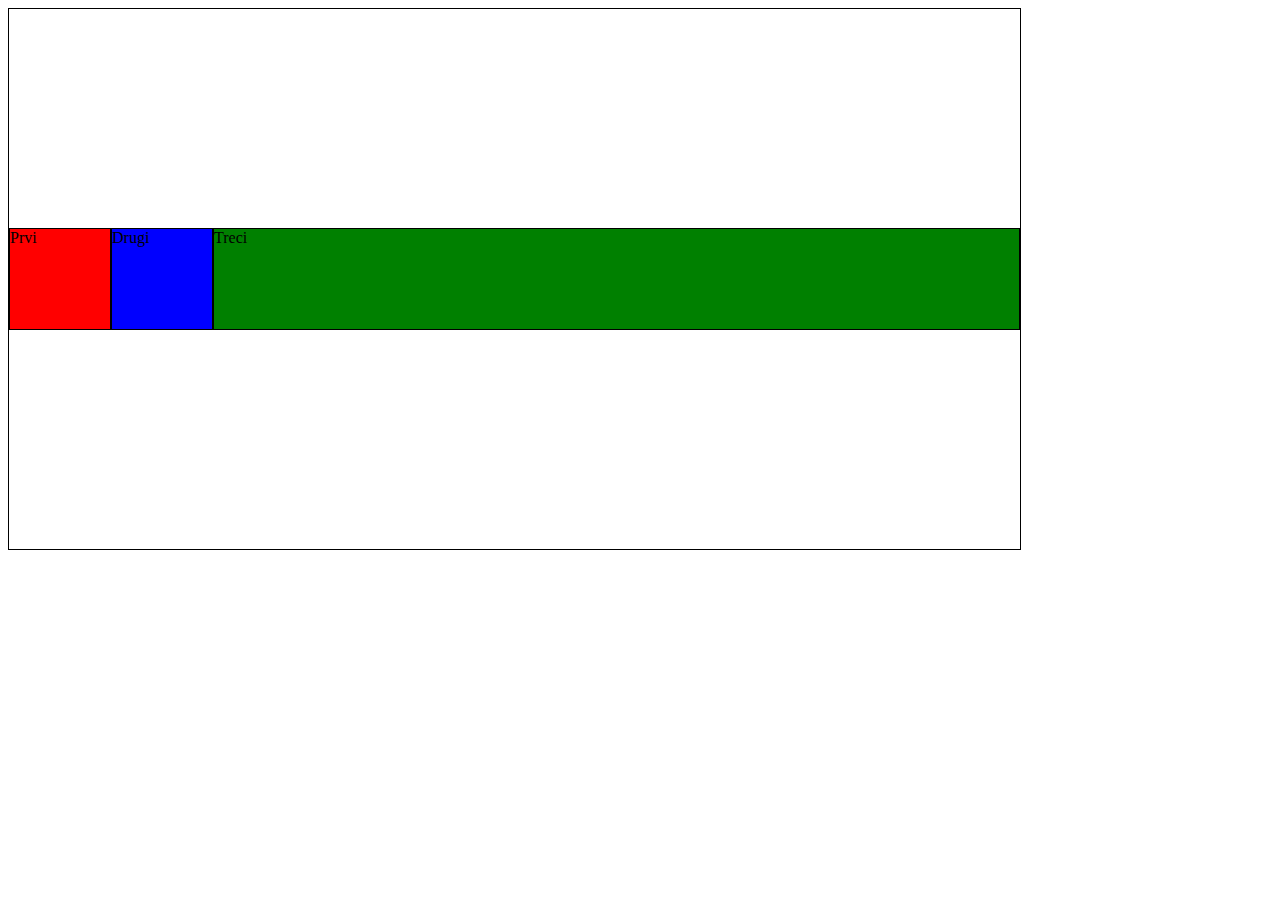
<file: vezba1/index.html>
<!DOCTYPE html>
<html lang="en">
  <head>
    <meta charset="UTF-8" />
    <meta http-equiv="X-UA-Compatible" content="IE=edge" />
    <meta name="viewport" content="width=device-width, initial-scale=1.0" />
    <link rel="stylesheet" href="style.css" />
    <title>Document</title>
  </head>
  <body>
    <div class="main">
      <div class="prvi">Prvi</div>
      <div class="drugi">Drugi</div>
      <div class="treci">Treci</div>
    </div>
  </body>
</html>
</file>
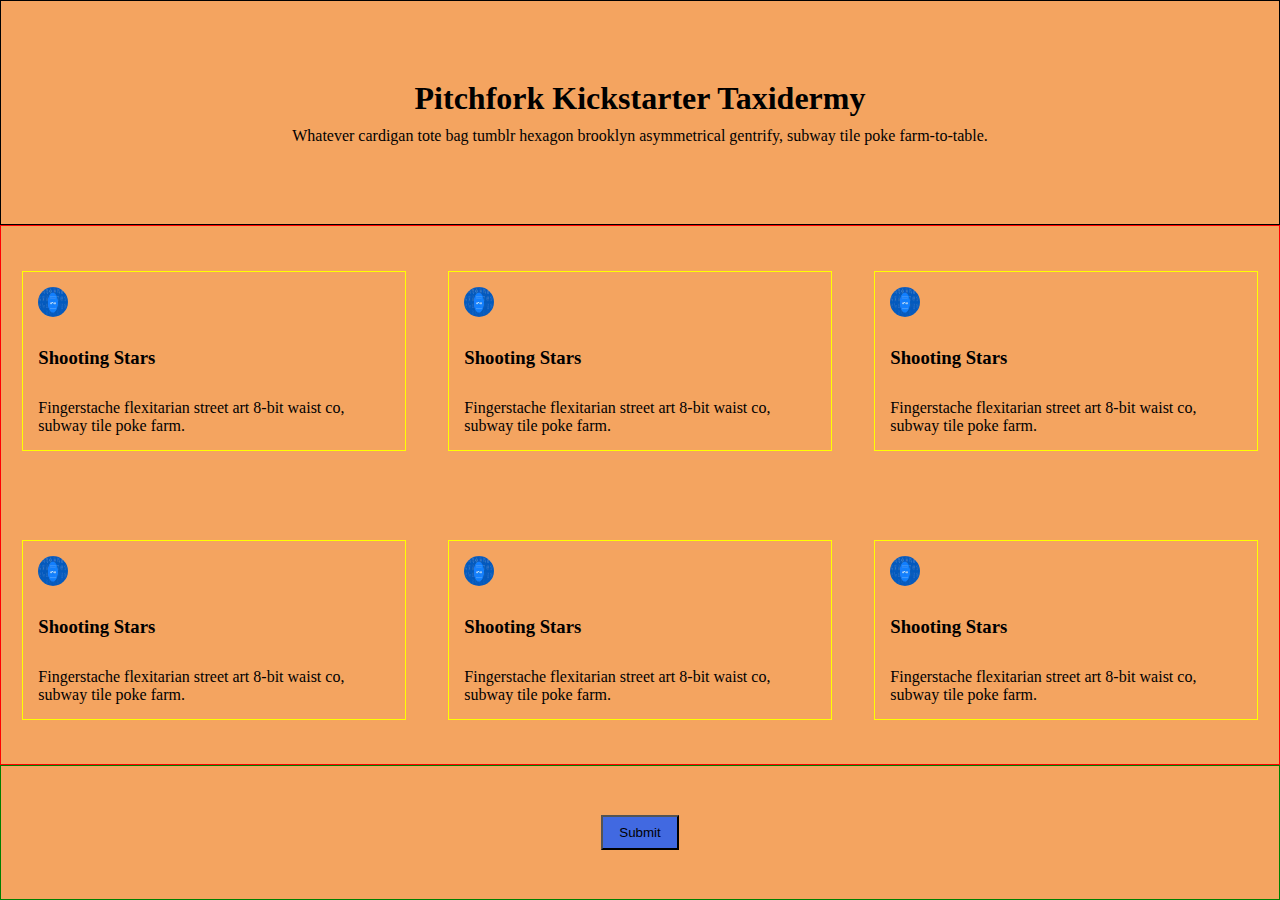
<file: vezba2/index.html>
<!DOCTYPE html>

<html>
  <head>
    <link rel="stylesheet" href="./style.css" />
  </head>
  <body>
    <main>
      <div class="naslov">
        <h1>Pitchfork Kickstarter Taxidermy</h1>
        <p>
          Whatever cardigan tote bag tumblr hexagon brooklyn asymmetrical
          gentrify, subway tile poke farm-to-table.
        </p>
      </div>

      <div class="container">
        <div>
          <img src="./download.jpeg" />
          <h3>Shooting Stars</h3>
          <p>
            Fingerstache flexitarian street art 8-bit waist co, subway tile poke
            farm.
          </p>
        </div>
        <div>
          <img src="./download.jpeg" />
          <h3>Shooting Stars</h3>
          <p>
            Fingerstache flexitarian street art 8-bit waist co, subway tile poke
            farm.
          </p>
        </div>
        <div>
          <img src="./download.jpeg" />
          <h3>Shooting Stars</h3>
          <p>
            Fingerstache flexitarian street art 8-bit waist co, subway tile poke
            farm.
          </p>
        </div>
        <div>
          <img src="./download.jpeg" />
          <h3>Shooting Stars</h3>
          <p>
            Fingerstache flexitarian street art 8-bit waist co, subway tile poke
            farm.
          </p>
        </div>
        <div>
          <img src="./download.jpeg" />
          <h3>Shooting Stars</h3>
          <p>
            Fingerstache flexitarian street art 8-bit waist co, subway tile poke
            farm.
          </p>
        </div>
        <div>
          <img src="./download.jpeg" />
          <h3>Shooting Stars</h3>
          <p>
            Fingerstache flexitarian street art 8-bit waist co, subway tile poke
            farm.
          </p>
        </div>
      </div>
      <div class="submit">
        <button>Submit</button>
      </div>
    </main>
  </body>
</html>
</file>
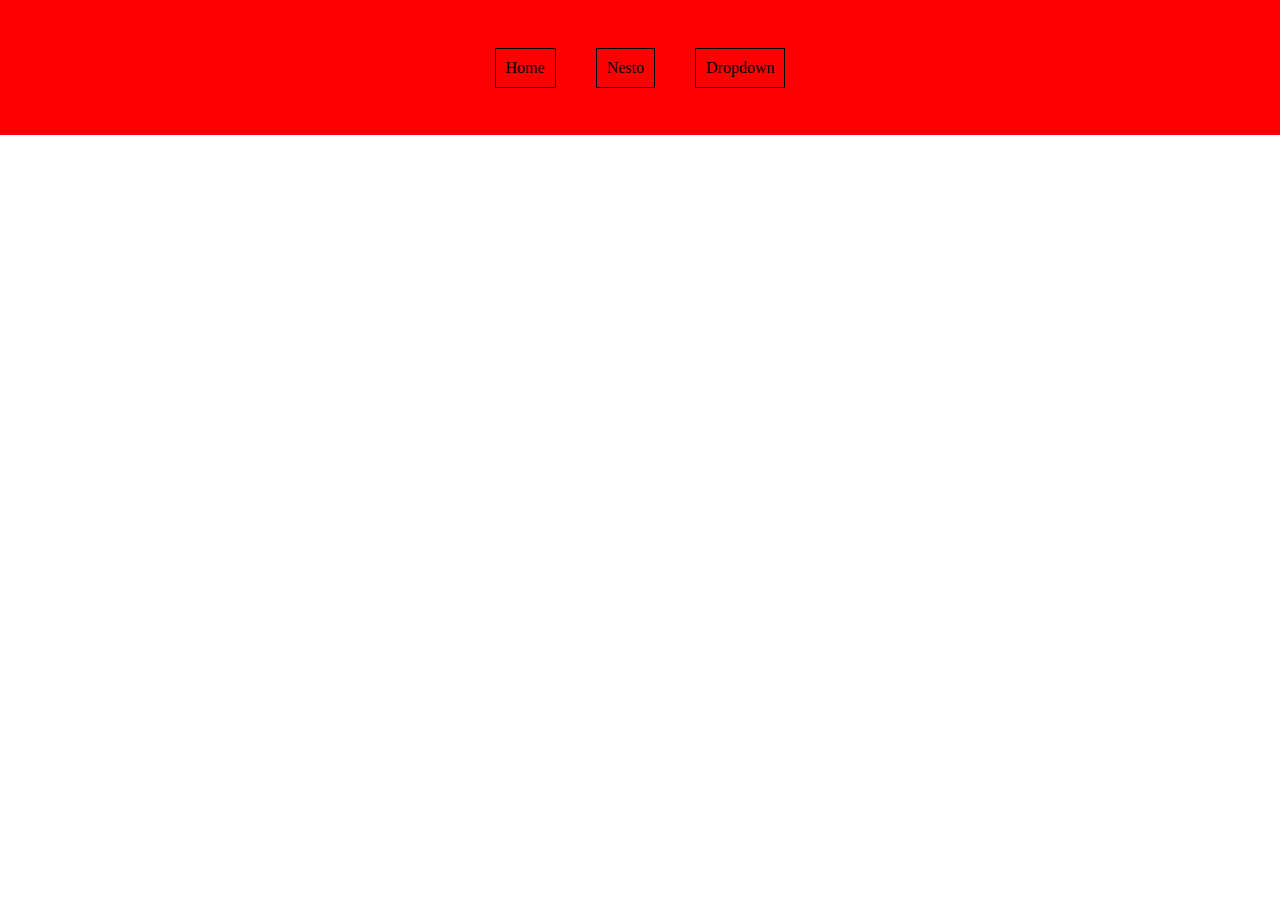
<file: vezba3/index.html>
<!DOCTYPE html>
<html lang="en">
  <head>
    <meta charset="UTF-8" />
    <meta http-equiv="X-UA-Compatible" content="IE=edge" />
    <meta name="viewport" content="width=device-width, initial-scale=1.0" />

    <link rel="stylesheet" href="style.css" />
    <title>Document</title>
  </head>
  <body>
    <ul class="prva">
      <li>Home</li>
      <li>Nesto</li>
      <li class="dropdown">
        Dropdown

        <ul class="open">
          <li>link 1</li>
          <li>link 2</li>
          <li>link 3</li>
        </ul>
      </li>
    </ul>
  </body>
</html>
</file>
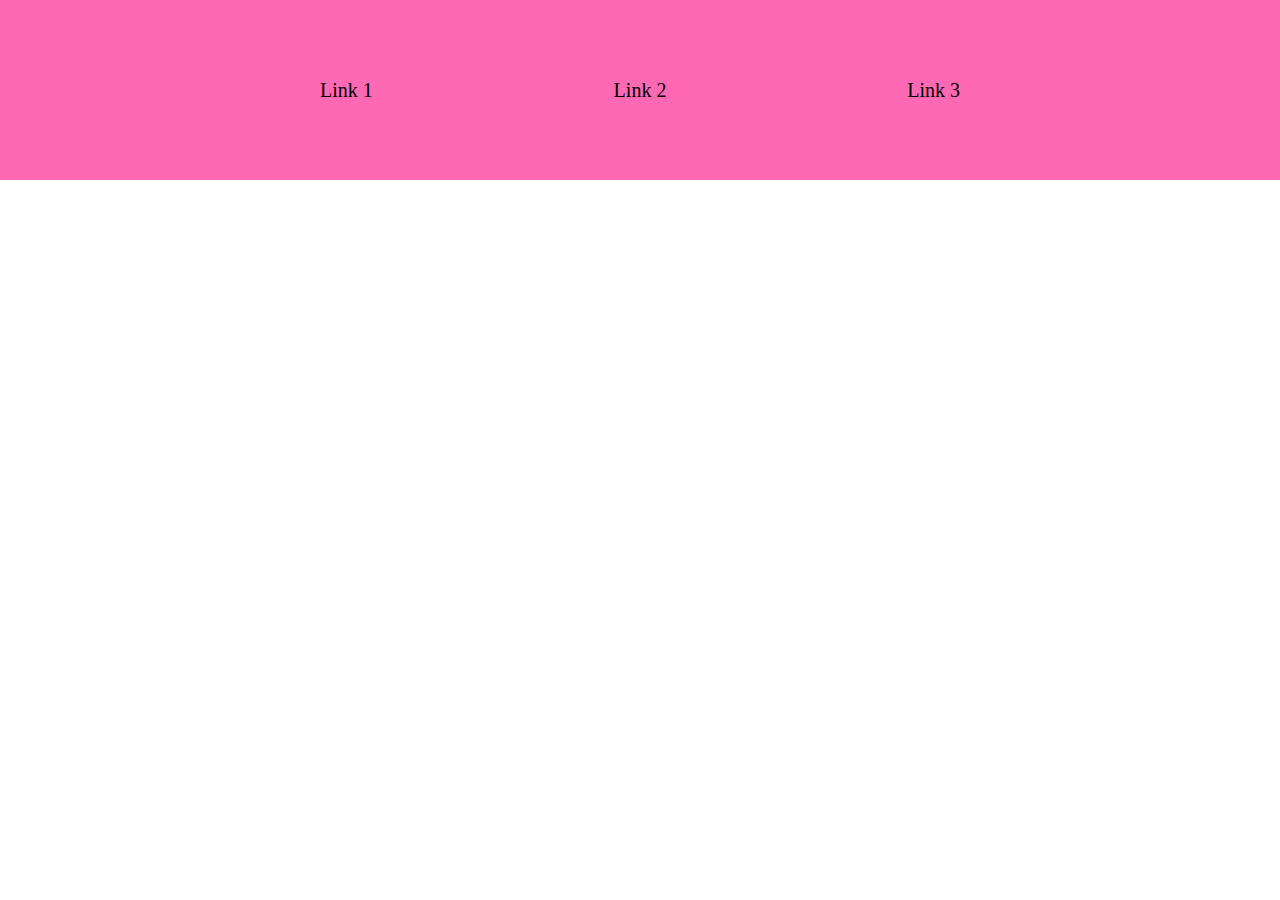
<file: vezba4/index.html>
<!DOCTYPE html>
<html lang="en">
  <head>
    <meta charset="UTF-8" />
    <meta http-equiv="X-UA-Compatible" content="IE=edge" />
    <meta name="viewport" content="width=device-width, initial-scale=1.0" />
    <link rel="stylesheet" href="./style.css" />
    <title>Document</title>
  </head>
  <body>
    <header>
      <ul class="mainUl">
        <li class="dropdown">
          Link 1
          <ul class="open">
            <li>Item1</li>
            <li>Item1</li>
            <li>Item1</li>
            <li>Item1</li>
            <li>Item1</li>
            <li>Item1</li>
            <li>Item1</li>
            <li>Item1</li>
            <li>Item1</li>
            <li>Item1</li>
          </ul>
        </li>
        <li>Link 2</li>
        <li>Link 3</li>
      </ul>
    </header>
  </body>
</html>
</file>
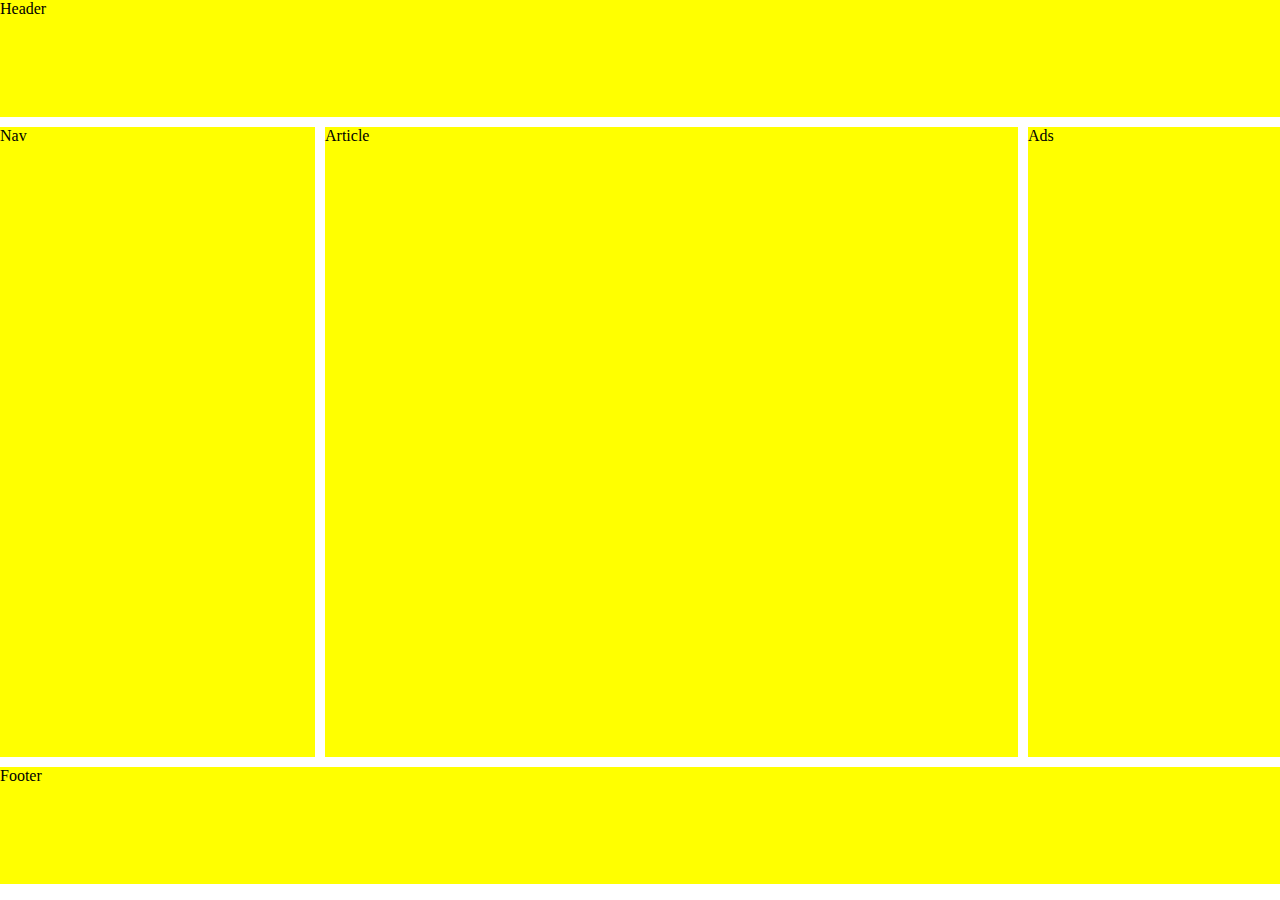
<file: vezba5/index.html>
<!DOCTYPE html>
<html lang="en">
  <head>
    <meta charset="UTF-8" />
    <meta http-equiv="X-UA-Compatible" content="IE=edge" />
    <meta name="viewport" content="width=device-width, initial-scale=1.0" />
    <link rel="stylesheet" href="style.css" />
    <title>Document</title>
  </head>
  <body>
    <header>Header</header>
    <div class="main">
      <nav>Nav</nav>
      <article>Article</article>
      <aside>Ads</aside>
    </div>
    <footer>Footer</footer>
  </body>
</html>
</file>
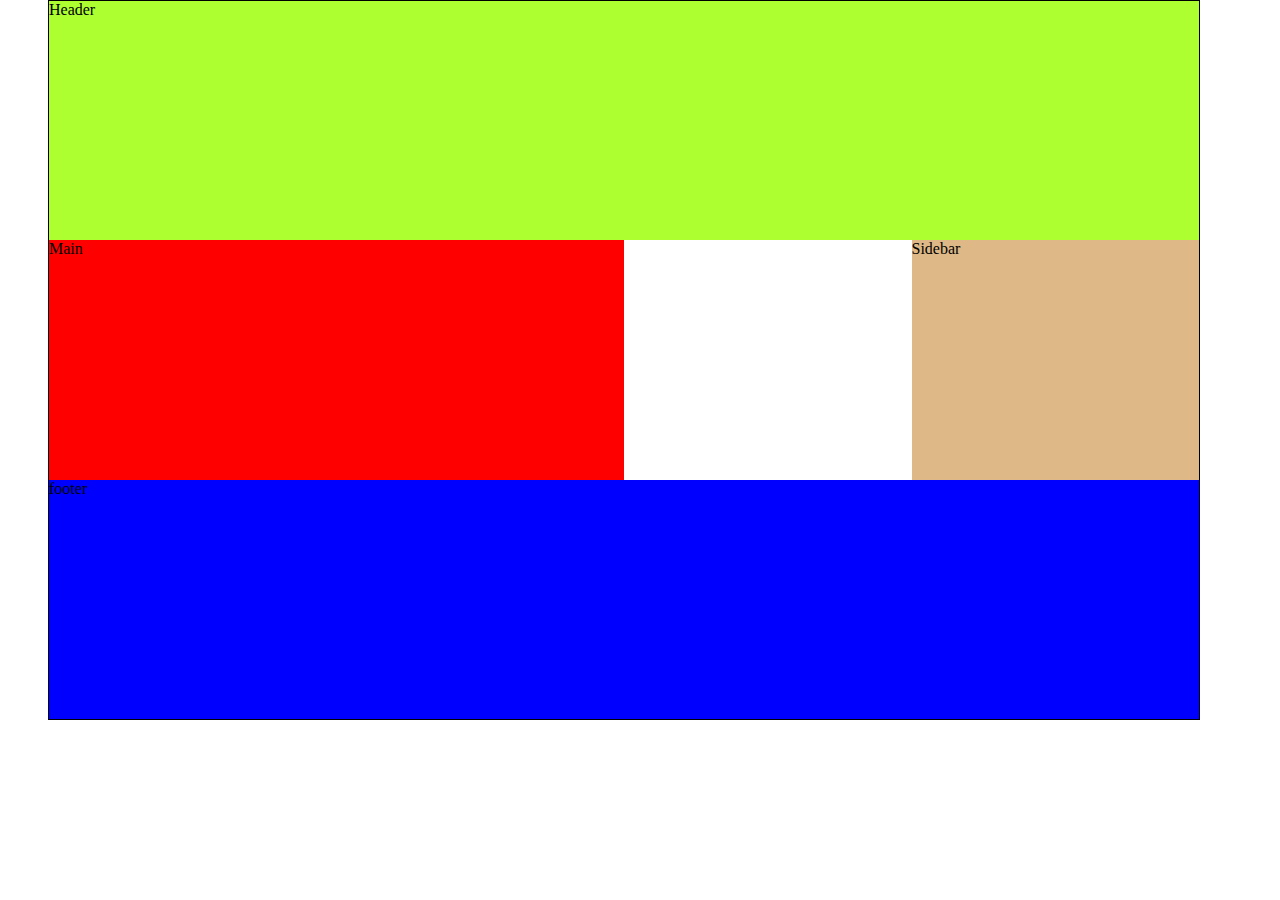
<file: vezba6/index.html>
<!DOCTYPE html>
<html lang="en">
  <head>
    <meta charset="UTF-8" />
    <meta http-equiv="X-UA-Compatible" content="IE=edge" />
    <meta name="viewport" content="width=device-width, initial-scale=1.0" />
    <link rel="stylesheet" href="style.css" />
    <title>Document</title>
  </head>
  <body>
    <div class="container">
      <header>Header</header>
      <main>Main</main>
      <aside>Sidebar</aside>
      <footer>footer</footer>
    </div>
  </body>
</html>
</file>
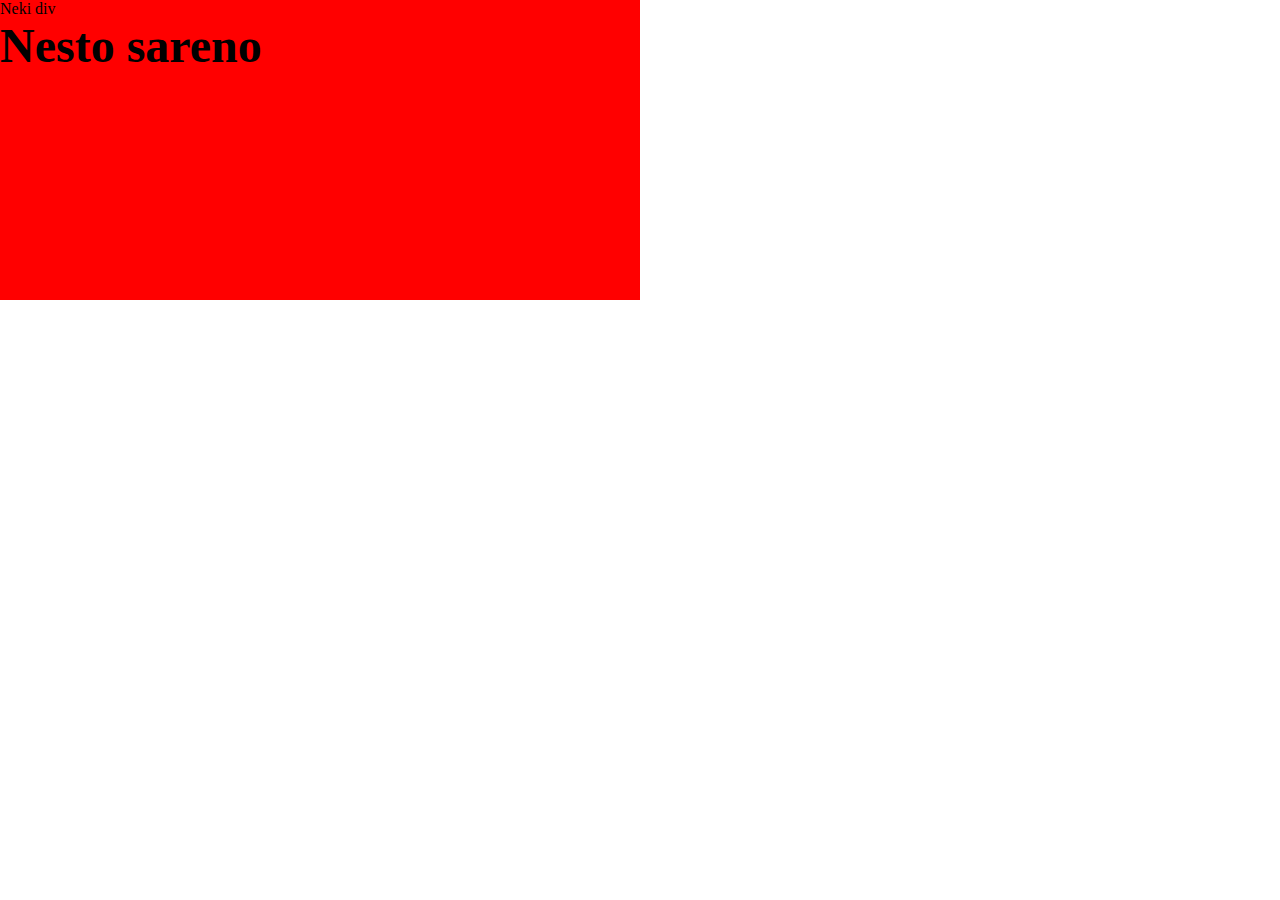
<file: vezba7/index.html>
<!DOCTYPE html>
<html lang="en">
  <head>
    <meta charset="UTF-8" />
    <meta http-equiv="X-UA-Compatible" content="IE=edge" />
    <meta name="viewport" content="width=device-width, initial-scale=1.0" />
    <link rel="stylesheet" href="style.css" />
    <title>Document</title>
  </head>
  <body>
    <main>
      Neki div
      <h1>Nesto sareno</h1>
    </main>
  </body>
</html>
</file>
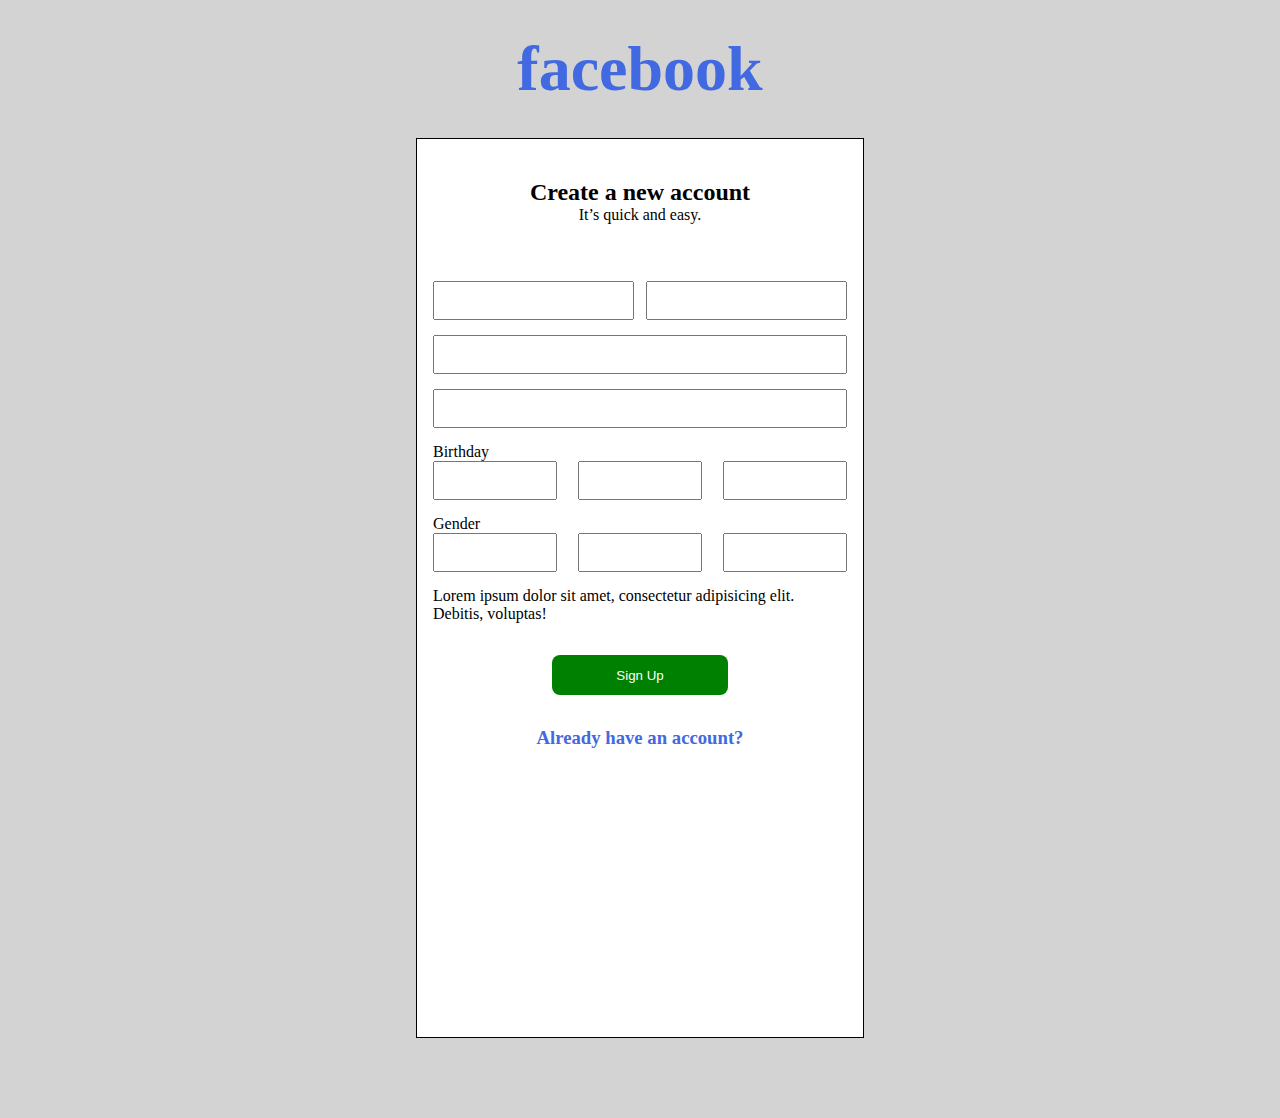
<file: vezba8/index.html>
<!DOCTYPE html>
<html lang="en">
  <head>
    <meta charset="UTF-8" />
    <meta http-equiv="X-UA-Compatible" content="IE=edge" />
    <meta name="viewport" content="width=device-width, initial-scale=1.0" />
    <link rel="stylesheet" href="style.css" />
    <title>Document</title>
  </head>
  <body>
    <div class="container">
      <h1 class="logo">facebook</h1>
      <div class="card">
        <div class="top">
          <h2>Create a new account</h2>
          <p>It’s quick and easy.</p>
        </div>
        <div class="bottom">
          <div class="two-input">
            <input type="text" />
            <input type="text" />
          </div>
          <input type="text" class="big-i" />
          <input type="text" class="big-i" />
          <p>Birthday</p>
          <div class="tree-input">
            <input type="text" />
            <input type="text" />
            <input type="text" />
          </div>
          <p>Gender</p>

          <div class="tree-input">
            <input type="text" />
            <input type="text" />
            <input type="text" />
          </div>
          <p>
            Lorem ipsum dolor sit amet, consectetur adipisicing elit. Debitis,
            voluptas!
          </p>
          <div class="btn">
            <button>Sign Up</button>
            <h3>Already have an account?</h3>
          </div>
        </div>
      </div>
    </div>
  </body>
</html>
</file>
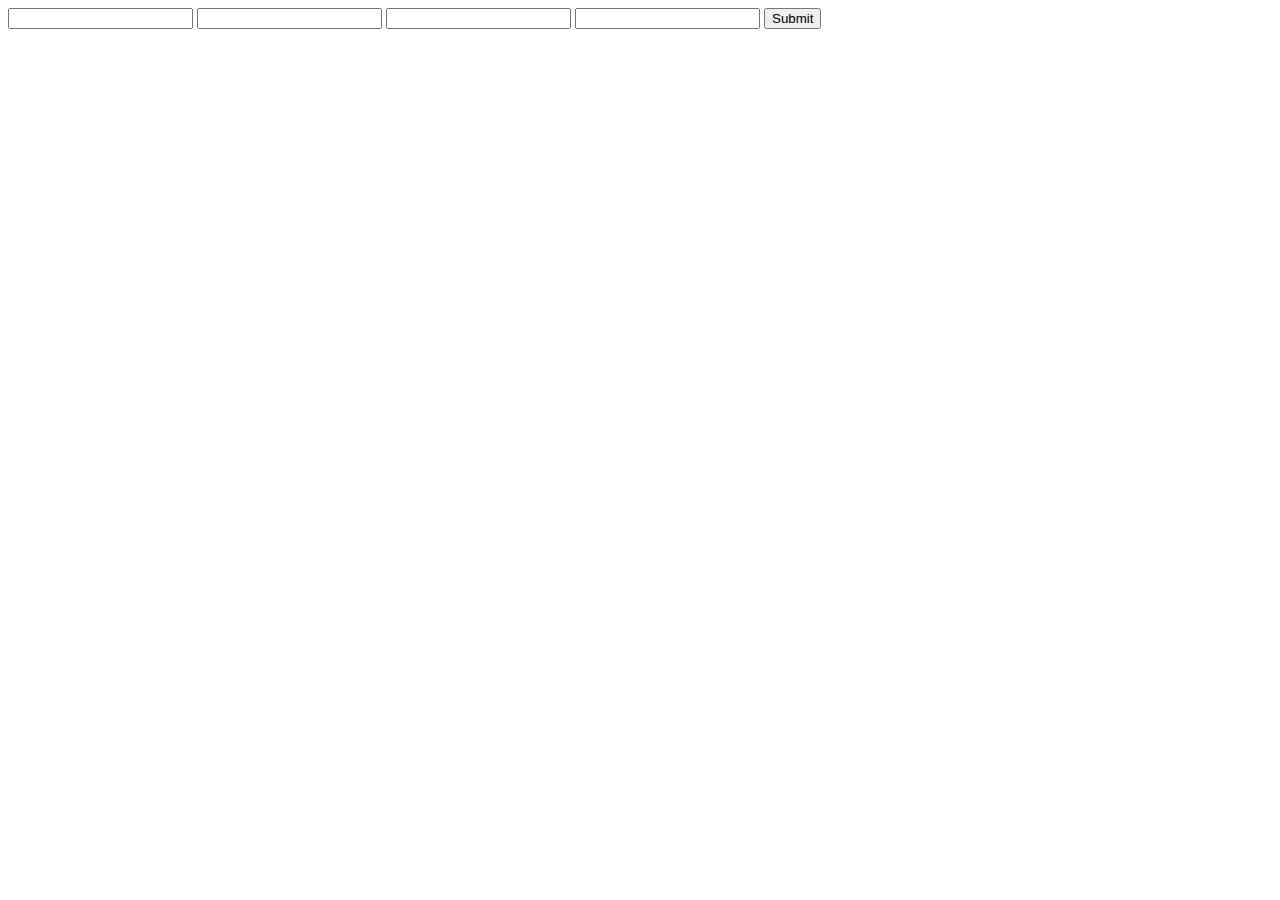
<file: vezba9/index.html>
<!DOCTYPE html>
<html lang="en">
  <head>
    <meta charset="UTF-8" />
    <meta http-equiv="X-UA-Compatible" content="IE=edge" />
    <meta name="viewport" content="width=device-width, initial-scale=1.0" />
    <title>Document</title>
    <style>
      .mojaKlasa {
        border: none;
        background-color: aquamarine;
        padding: 10px 20px;
      }
    </style>
  </head>
  <body>
    <form id="form">
      <input type="text" id="email" />
      <input type="text" id="name" />
      <input type="text" id="password" />
      <input type="text" id="username" />
      <button id="submit" type="submit">Submit</button>
    </form>
    <div id="main"></div>
    <script src="./app.js"></script>
  </body>
</html>
</file>
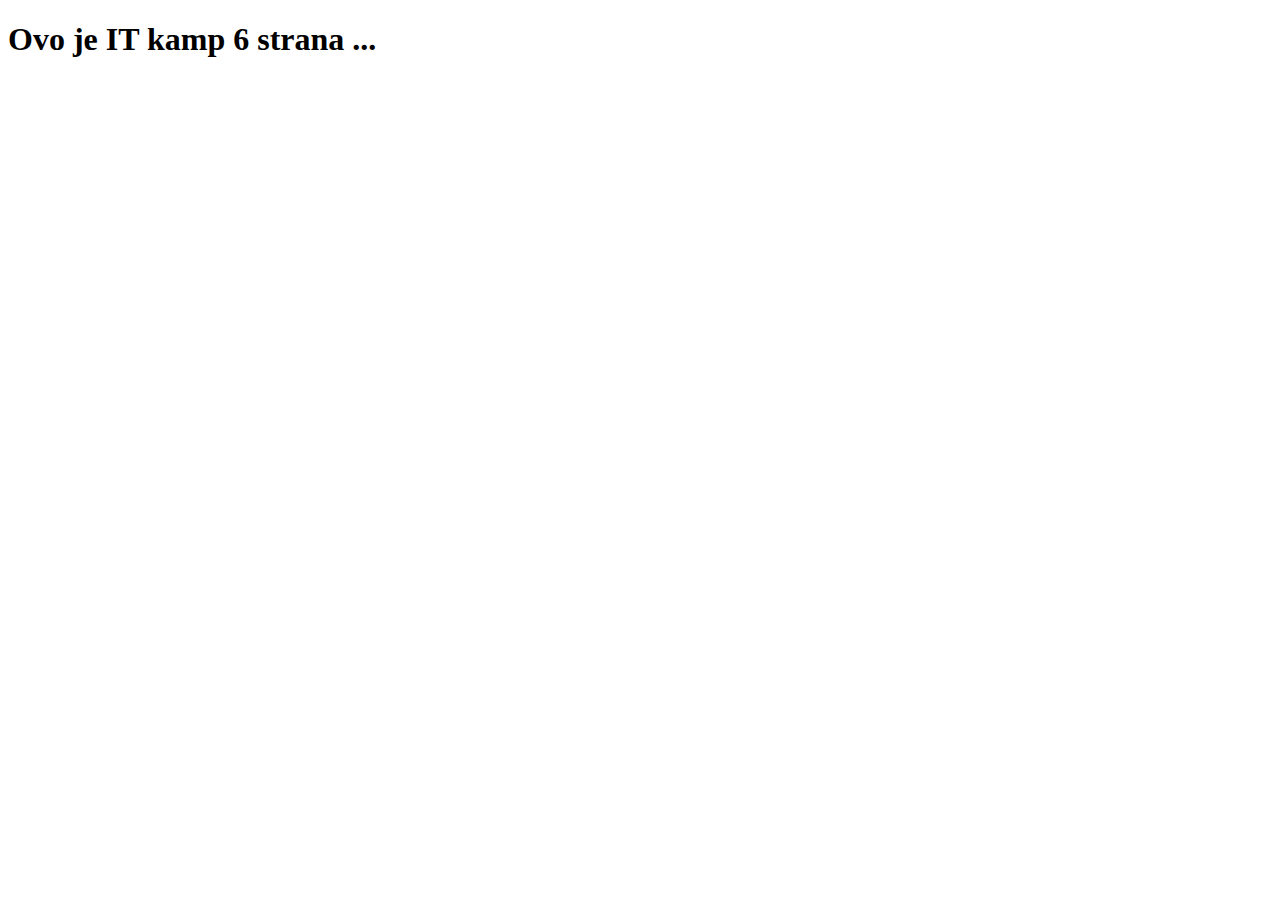
<file: vezba2/itkamp.html>
<!DOCTYPE html>
<html lang="en">
  <head>
    <meta charset="UTF-8" />
    <meta http-equiv="X-UA-Compatible" content="IE=edge" />
    <meta name="viewport" content="width=device-width, initial-scale=1.0" />
    <title>Document</title>
  </head>
  <body>
    <h1>Ovo je IT kamp 6 strana ...</h1>
  </body>
</html>
</file>
<file: vezba1/style.css>
.main {
  width: 80%;
  height: 60vh;
  border: 1px solid black;
  display: flex;
  justify-content: center;
  align-items: center;
}

.main div {
  width: 100px;
  height: 100px;
  border: 1px solid black;
}

.prvi {
  background-color: red;
  /* flex-grow: 1; */
}

.drugi {
  background-color: blue;
  /* flex-grow: 3; */
  flex-shrink: 2;
}
.treci {
  background-color: green;
  flex-grow: 1;
}
</file>
<file: vezba2/style.css>
body {
  margin: 0;
  padding: 0;
}
* {
  margin: 0;
  padding: 0;
  box-sizing: border-box;
}

main {
  width: 100%;
  height: 100vh;
  background-color: sandybrown;
}

.naslov {
  width: 100%;
  height: 25vh;
  display: flex;
  flex-direction: column;
  align-items: center;
  justify-content: center;
  border: 1px solid black;
}

.naslov h1 {
  margin-bottom: 10px;
}

.container {
  width: 100%;
  border: 1px solid red;
  height: 60vh;
  display: flex;
  flex-wrap: wrap;
  justify-content: space-around;
  align-items: center;
}

.container div {
  border: 1px solid yellow;
  width: 30%;
  height: 20vh;
  display: flex;
  flex-direction: column;
  justify-content: space-between;
  padding: 15px;
}

.container img {
  width: 30px;
  height: 30px;
  border-radius: 50%;
}

.submit {
  height: 15vh;
  width: 100%;
  border: 1px solid green;
  display: flex;
  justify-content: center;
  align-items: center;
}

button {
  padding: 0.5rem 1rem;
  background-color: royalblue;
}
</file>
<file: vezba3/style.css>
* {
  margin: 0;
  padding: 0;
  box-sizing: border-box;
}

.prva {
  height: 15vh;
  background-color: red;
  display: flex;
  list-style-type: none;
  justify-content: center;
  align-items: center;
}

.prva li {
  margin: 20px;
  border: 1px solid;
  padding: 10px;
}

.open {
  position: absolute;
  list-style-type: none;
  background-color: greenyellow;
  width: 150%;
  right: 0px;
  top: 40px;
  display: none;
}

.dropdown {
  position: relative;
}

.dropdown:hover .open {
  display: block;
}
</file>
<file: vezba4/style.css>
* {
  margin: 0;
  padding: 0;
  box-sizing: border-box;
}

header {
  width: 100%;
  height: 20vh;
  background-color: hotpink;
  display: flex;
  justify-content: center;
  align-items: center;
}

.mainUl {
  display: flex;
  width: 50%;
  justify-content: space-between;
  align-items: center;
  list-style-type: none;
  font-size: 20px;
}

.open {
  display: none;
  position: absolute;
  left: 0;
  top: 20vh;
  width: 100%;
  height: 65vh;
}

ul .dropdown:hover .open {
  background-color: rgb(7, 17, 109);
  display: block;
}
</file>
<file: vezba5/style.css>
* {
  margin: 0;
  padding: 0;
  box-sizing: border-box;
}

header,
footer,
.main {
  width: 100%;
}

header,
footer {
  height: 13vh;
  margin-bottom: 10px;
  background-color: yellow;
}
.main {
  height: 70vh;
  display: flex;
  margin-bottom: 10px;
  background-color: white;
}

footer {
  margin: 0;
}

article,
nav,
aside {
  height: 100%;
  background-color: yellow;
}

article {
  width: 55%;
  margin: 0 10px;
}
nav {
  width: 25%;
}

aside {
  width: 20%;
}

@media screen and (max-width: 700px) {
  .main {
    flex-direction: column;
    height: 100vh;
    margin-bottom: 0;
  }

  article {
    margin: 0;
    height: 90vh;
  }
  nav,
  article,
  aside {
    width: 100%;
    margin-bottom: 10px;
  }
  nav,
  aside {
    height: 20%;
  }
}
</file>
<file: vezba6/style.css>
* {
  margin: 0;
  padding: 0;
  box-sizing: border-box;
}

.container {
  width: 90%;
  height: 80vh;
  border: 1px solid;
  display: grid;
  grid-template-columns: 1fr 1fr 1fr 1fr;
  grid-template-rows: 1fr 1fr 1fr;
  margin-left: 3rem;
}

main {
  background-color: red;
  grid-column-start: 1;
  grid-column-end: 3;
}

header {
  background-color: greenyellow;
  grid-column-start: 1;
  grid-column-end: 5;
}
footer {
  background-color: blue;
  grid-column-start: 1;
  grid-column-end: 5;
}

aside {
  background-color: burlywood;
  grid-column-start: 4;
  grid-column-end: 5;
}
</file>
<file: vezba7/style.css>
* {
  margin: 0;
  padding: 0;
  box-sizing: border-box;
}
main {
  background-color: cadetblue;
  width: 50%;
  height: 300px;
}

h1 {
  font-size: 3rem;
}

@media screen and (min-width: 1200px) {
  main {
    background-color: red;
  }
}

@media screen and (max-width: 500px) {
  main {
    background-color: greenyellow;
  }
}
</file>
<file: vezba8/style.css>
* {
  margin: 0;
  padding: 0;
  box-sizing: border-box;
}

body {
  background-color: lightgrey;
}

.container {
  width: 100%;
  height: 100%;
  display: flex;
  flex-direction: column;
  justify-content: center;
  align-items: center;
}

.logo {
  font-size: 4rem;
  font-weight: bold;
  color: royalblue;
  margin: 2rem 0;
}

.card {
  height: 100vh;
  width: 35%;
  border: 1px solid black;
  margin-bottom: 5rem;
  background-color: white;
}

.top {
  width: 100%;
  height: 14%;
  display: flex;
  justify-content: center;
  align-items: center;
  flex-direction: column;
}

.bottom {
  width: 100%;
  height: 86%;
  padding: 1rem;
}

input {
  padding: 10px;
}

.two-input,
.big-i,
.tree-input {
  width: 100%;
  margin-bottom: 15px;
}

.two-input,
.tree-input {
  display: flex;
  justify-content: space-between;
  align-items: center;
}

.tree-input input {
  width: 30%;
}

.btn {
  width: 100%;
  display: flex;
  justify-content: center;
  align-items: center;
  margin: 2rem 0;
  flex-direction: column;
}

button {
  border: none;
  background-color: green;
  padding: 0.8rem 4rem;
  border-radius: 8px;
  color: white;
  margin-bottom: 2rem;
}

h3 {
  color: royalblue;
}
</file>
